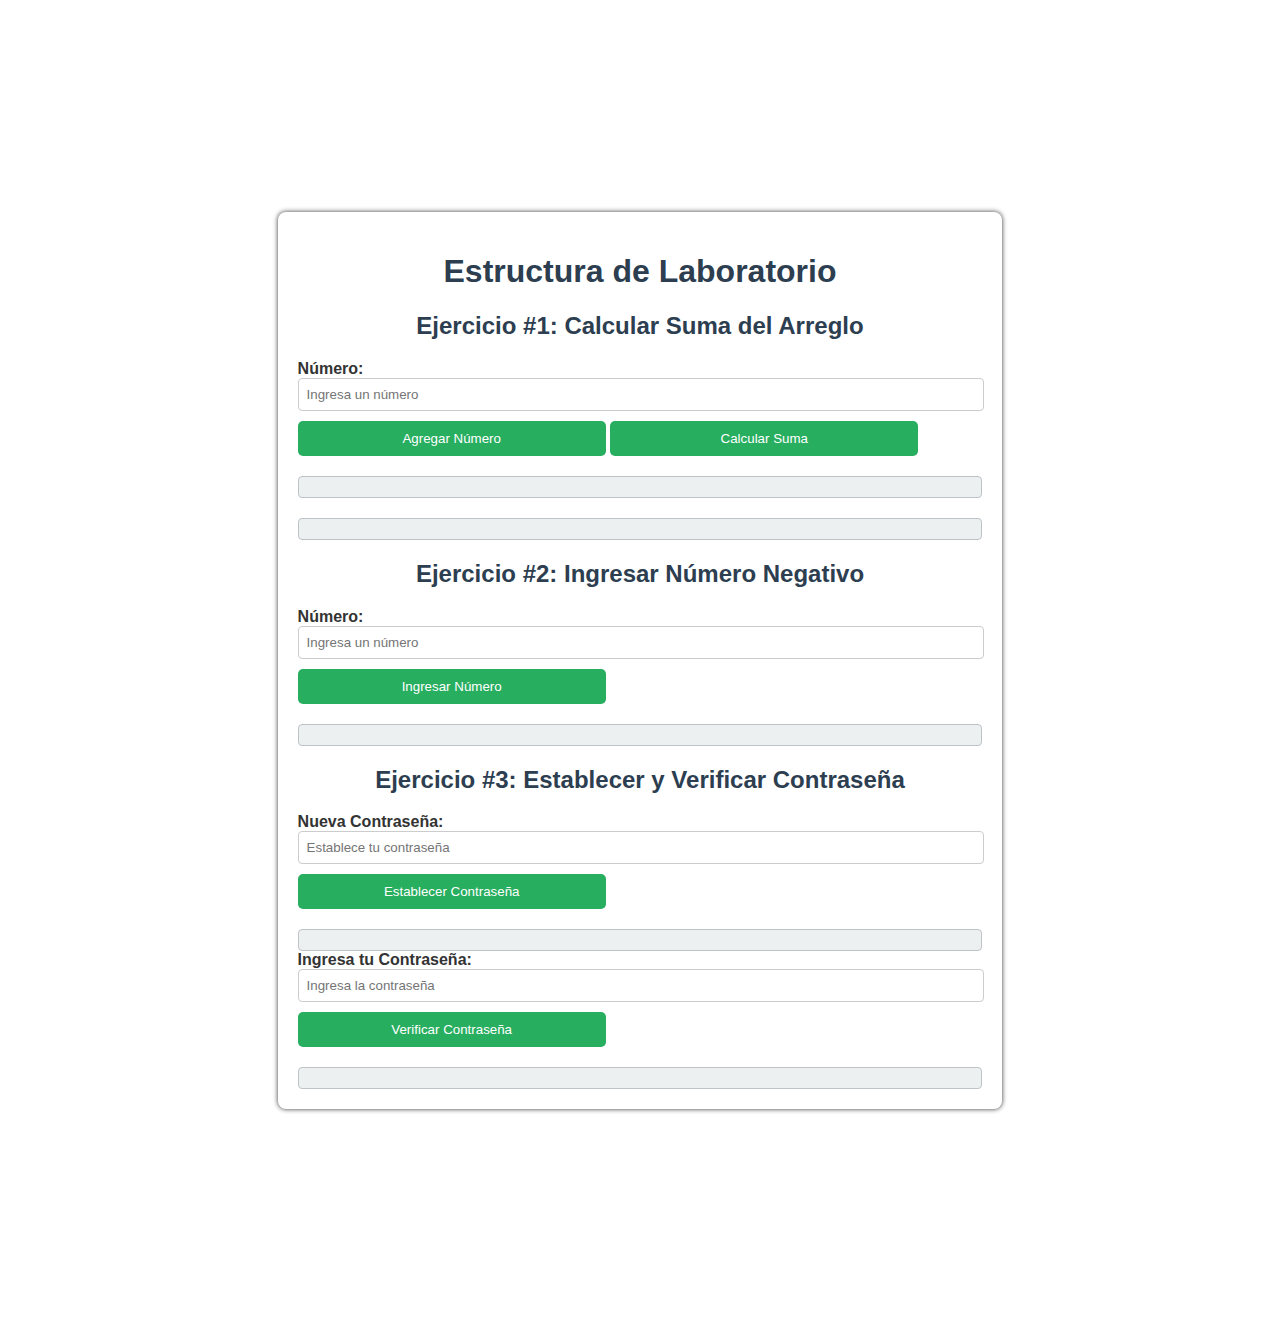
<file: LABORATORIO 2/src/index.html>
<!DOCTYPE html>
<html lang="es-CO">

<head>
    <meta charset="UTF-8">
    <meta name="viewport" content="width=device-width, initial-scale=1.0">
    <title>Taller de Laboratorio</title>
    <link rel="stylesheet" href="styles/style.css">
    <script src="scripts/scripts.js" defer></script>
</head>

<body>

    <div class="container">
        <h1>Estructura de Laboratorio</h1>

        <div>
            <h2>Ejercicio #1: Calcular Suma del Arreglo</h2>
            <label for="num">Número:</label>
            <input type="number" id="num" placeholder="Ingresa un número">

            <button onclick="agregarNumero()">Agregar Número</button>
            <button onclick="calcularSuma()">Calcular Suma</button>

            <div id="mensaje" class="resultado"></div>
            <div id="resultadoSuma" class="resultado"></div>
        </div>

        <div>
            <h2>Ejercicio #2: Ingresar Número Negativo</h2>
            <label for="numeroNegativo">Número:</label>
            <input type="number" id="numeroNegativo" placeholder="Ingresa un número">

            <button onclick="solicitarNumeroNegativo()">Ingresar Número</button>
            <div id="resultadoNegativo" class="resultado"></div>
        </div>

        <div>
            <h2>Ejercicio #3: Establecer y Verificar Contraseña</h2>

            <label for="nuevaContraseña">Nueva Contraseña:</label>
            <input type="password" id="nuevaContraseña" placeholder="Establece tu contraseña">

            <button onclick="establecerContraseña()">Establecer Contraseña</button>
            <div id="mensajeEstablecer" class="resultado"></div>

            <label for="verificarContraseña">Ingresa tu Contraseña:</label>
            <input type="password" id="verificarContraseña" placeholder="Ingresa la contraseña">

            <button onclick="verificarContraseña()">Verificar Contraseña</button>
            <div id="mensajeVerificar" class="resultado"></div>
        </div>

    </div>

</body>

</html>
</file>
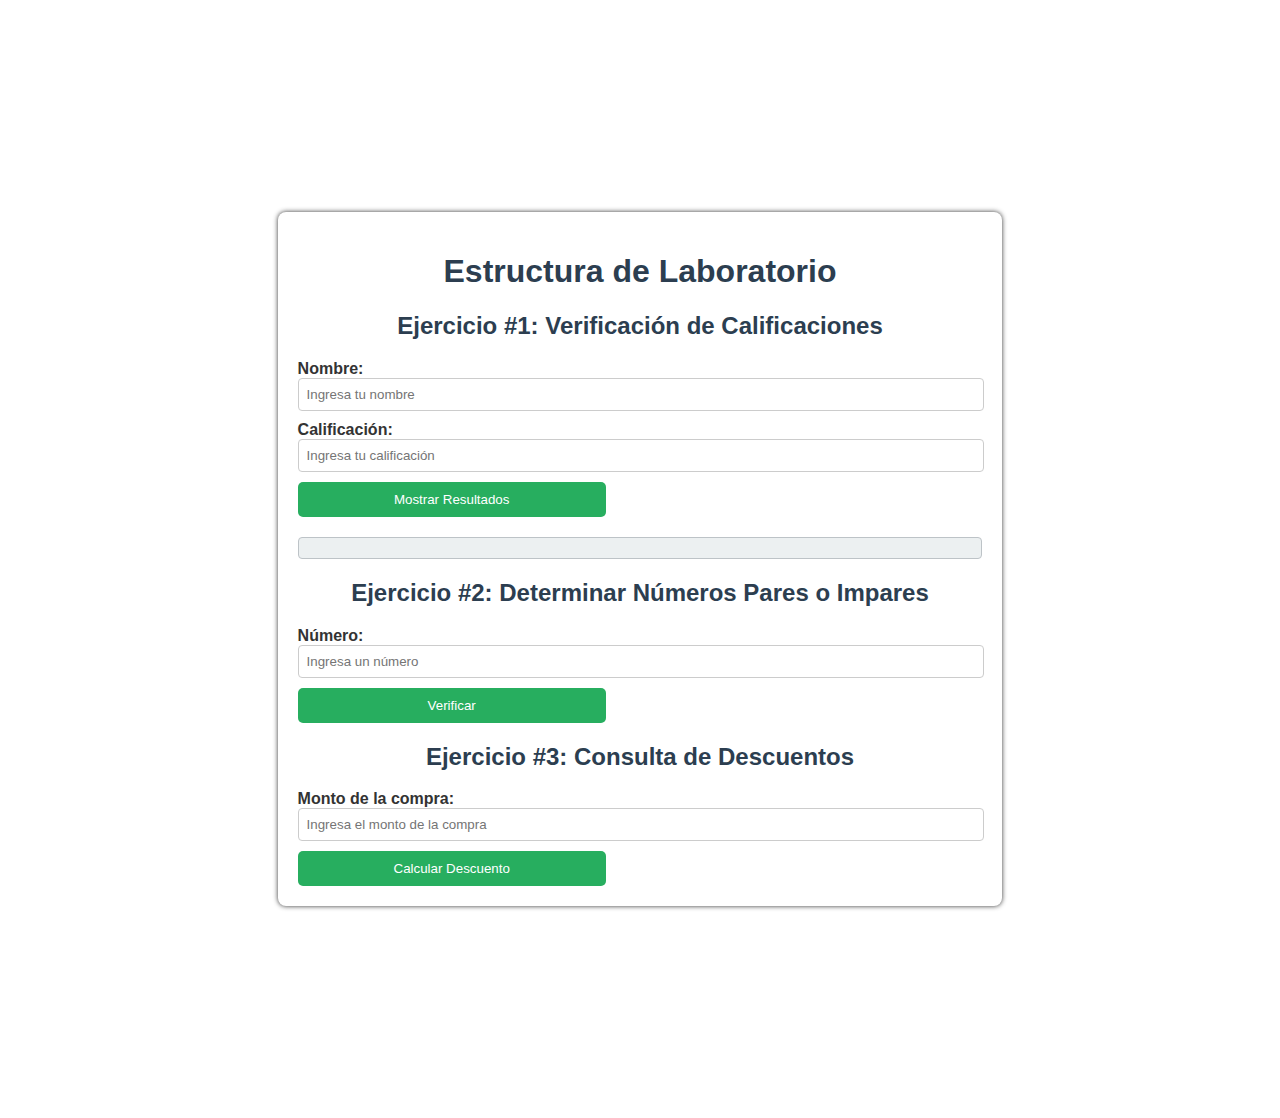
<file: LABORATORIO/src/index.html>
<!DOCTYPE html>
<html lang="es-CO">

<head>
    <meta charset="UTF-8">
    <meta name="viewport" content="width=device-width, initial-scale=1.0">
    <title>Taller de Laboratorio</title>
    <link rel="stylesheet" href="styles/style.css">
    <script src="scripts/scripts.js" defer></script>
</head>

<body>

    <div class="container">
        <h1>Estructura de Laboratorio</h1>

        <div>
            <h2>Ejercicio #1: Verificación de Calificaciones</h2>
            <label for="nombre">Nombre:</label>
            <input type="text" id="nombre" placeholder="Ingresa tu nombre"><br>

            <label for="nota">Calificación:</label>
            <input type="number" id="nota" placeholder="Ingresa tu calificación"><br>

            <button onclick="verificarCalificaciones()">Mostrar Resultados</button>
            <div id="resultadoEjercicio1" class="resultado"></div>
        </div>


        <div>
            <h2>Ejercicio #2: Determinar Números Pares o Impares</h2>
            <label for="numero">Número:</label>
            <input type="number" id="numero" placeholder="Ingresa un número">

            <button onclick="determinarParImpar()">Verificar</button>
            <div id="resultadoEjercicio2"></div>

        </div>

        <div>
            <h2>Ejercicio #3: Consulta de Descuentos</h2>
            <label for="compra">Monto de la compra:</label>
            <input type="number" id="compra" placeholder="Ingresa el monto de la compra">

            <button onclick="Descuentos()">Calcular Descuento</button>
            <div id="resultadoEjercicio3"></div>

        </div>
    </div>

</body>

</html>
</file>
<file: LABORATORIO 2/src/styles/style.css>
body {
    font-family: 'Franklin Gothic Medium', 'Arial Narrow', Arial, sans-serif;
    margin: 15%;
    padding: 20px;
    border-radius: 30%;
    background-size: cover;
    background-position: center;
    color: #333;
}

.container {
    background-color: #ffffff;
    border-radius: 8px;
    padding: 20px;
    box-shadow: 0 0 5px #333333;
    margin: auto;
    width: 80%;
}

h1, h2 {
    text-align: center;
    color: #2c3e50;
}

label {
    font-weight: bold;
}

input {
    margin-bottom: 10px;
    padding: 8px;
    width: calc(100% - 16px);
    border: 1px solid #ccc;
    border-radius: 4px;
    transition: transform 0.2s;
}

button {
    padding: 10px 15px;
    background-color: #27ae5f;
    color: white;
    border: none;
    border-radius: 5px;
    cursor: pointer;
    width: 45%;
    align-content: center;
    transition: transform 0.2s;
}

button:hover {
    background-color: #ffffff;
    opacity: 85%;
    color: #2980b9;
}

.resultado {
    margin-top: 20px;
    padding: 10px;
    background-color: #ecf0f1;
    border: 1px solid #bdc3c7;
    border-radius: 4px;
    text-align: center;
}
</file>
<file: LABORATORIO/src/styles/style.css>
body {
    font-family: 'Franklin Gothic Medium', 'Arial Narrow', Arial, sans-serif;
    margin: 15%;
    padding: 20px;
    border-radius: 30%;
    background-size: cover;
    background-position: center;
    color: #333;
}

.container {
    background-color: #ffffff;
    border-radius: 8px;
    padding: 20px;
    box-shadow: 0 0 5px #333333;
    margin: auto;
    width: 80%;
}

h1, h2 {
    text-align: center;
    color: #2c3e50;
}

label {
    font-weight: bold;
}

input {
    margin-bottom: 10px;
    padding: 8px;
    width: calc(100% - 16px);
    border: 1px solid #ccc;
    border-radius: 4px;
}

button {
    padding: 10px 15px;
    background-color: #27ae5f;
    color: white;
    border: none;
    border-radius: 5px;
    cursor: pointer;
    width: 45%;
    align-content: center;
}

button:hover {
    background-color: #ffffff;
    opacity: 85%;
    color: #2980b9;
}

.resultado {
    margin-top: 20px;
    padding: 10px;
    background-color: #ecf0f1;
    border: 1px solid #bdc3c7;
    border-radius: 4px;
    text-align: center;
}
</file>
